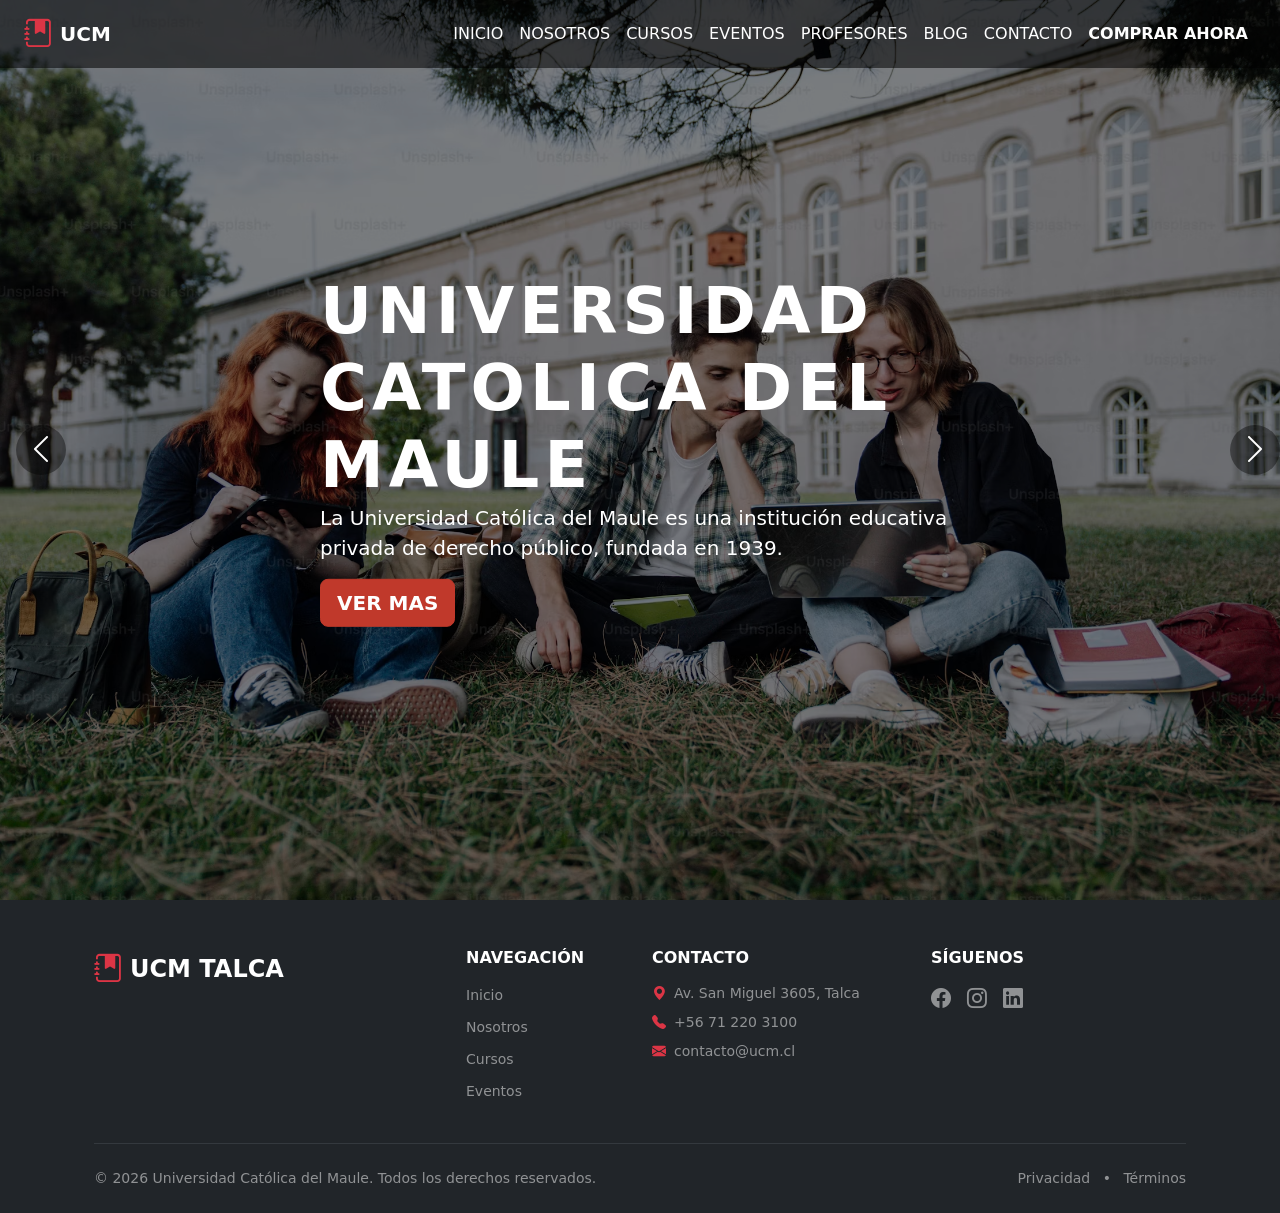
<file: frontend/index.html>
<!DOCTYPE html>
<html lang="en">
<head>
    <meta charset="UTF-8">
    <meta name="viewport" content="width=device-width, initial-scale=1.0">
    <link href="https://cdn.jsdelivr.net/npm/bootstrap@5.3.3/dist/css/bootstrap.min.css" rel="stylesheet">
    <link href="https://cdn.jsdelivr.net/npm/bootstrap-icons@1.11.3/font/bootstrap-icons.css" rel="stylesheet">
    <link rel="stylesheet" href="css/style.css">
    <title>Ucm Talca</title>
</head>
<body>
<div class="container-fluid p-0 position-relative hero">
    <img src="img/1.avif" class="w-100 hero-img" alt="Imagen Principal" id="heroImage">
    <div class="position-absolute top-0 start-0 w-100 h-100 hero-overlay"></div>
    <button id="prevBtn" type="button" class="btn hero-carousel-btn position-absolute top-50 start-0 translate-middle-y ms-3" aria-label="Imagen anterior">
        <i class="bi bi-chevron-left fs-2"></i>
    </button>
    <button id="nextBtn" type="button" class="btn hero-carousel-btn position-absolute top-50 end-0 translate-middle-y ms-3" aria-label="Imagen Siguiente">
        <i class="bi bi-chevron-right fs-2"></i>
    </button>

    <nav class="navbar navbar-expand-lg navbar-dark position-absolute top-0 start-0 w-100 hero-navbar">
        <div class="container-fluid px-4">
            <a href="#" class="navbar-brand d-flex align-items-center fw-bold">
                <i class="bi bi-journal-bookmark-fill text-danger fs-3 me-2"></i>
                UCM
            </a>
            <button class="navbar-toggler" type="button" data-bs-toggle="collapse" data-bs-target="#navbarNav" >
                <span class="navbar-toggler-icon"></span>
            </button>
            <div class="collapse navbar-collapse justify-content-end" id="navbarNav">
                <ul class="navbar-nav">
                    <li class="nav-item"><a href="#" class="nav-link active">INICIO</a></li>
                    <li class="nav-item"><a href="#" class="nav-link">NOSOTROS</a></li>
                    <li class="nav-item"><a href="#" class="nav-link">CURSOS</a></li>
                    <li class="nav-item"><a href="#" class="nav-link">EVENTOS</a></li>
                    <li class="nav-item"><a href="#" class="nav-link">PROFESORES</a></li>
                    <li class="nav-item"><a href="#" class="nav-link">BLOG</a></li>
                    <li class="nav-item"><a href="#" class="nav-link">CONTACTO</a></li>
                    <li class="nav-item"><a href="#" class="nav-link fw-bold">COMPRAR AHORA</a></li>
                </ul>
            </div>

        </div>
    </nav>
    <div class="position-absolute text-start text-white hero-content">
        <h1 class="fw-bold">UNIVERSIDAD CATOLICA DEL MAULE</h1>
        <p class="lead">La Universidad Católica del Maule es una institución educativa privada de derecho público, fundada en 1939.</p>
        <button type="button" class="btn btn-lg text-white fw-bold hero-btn">VER MAS</button>
    </div>
</div>


<footer class="bg-dark text-white pt-5 pb-4">
    <div class="container px-4">
        <div class="row g-4">
            <div class="col-lg-4 col-md-6">
                <a href="#" class="d-flex align-items-center fw-bold text-white text-decoration-none mb-3">
                    <i class="bi bi-journal-bookmark-fill text-danger fs-3 me-2"></i>
                    <span class="fs-4">UCM TALCA</span>
                </a>
            </div>

            <div class="col-lg-2 col-md-6 col-6">
                <h5 class="fw-bold text-uppercase fs-6 mb-3">Navegación</h5>
                <ul class="list-unstyled d-flex flex-column gap-2">
                    <li><a href="#" class="text-white-50 text-decoration-none small">Inicio</a></li>
                    <li><a href="#" class="text-white-50 text-decoration-none small">Nosotros</a></li>
                    <li><a href="#" class="text-white-50 text-decoration-none small">Cursos</a></li>
                    <li><a href="#" class="text-white-50 text-decoration-none small">Eventos</a></li>
                </ul>
            </div>

            <div class="col-lg-3 col-md-6">
                <h5 class="fw-bold text-uppercase fs-6 mb-3">Contacto</h5>
                <ul class="list-unstyled d-flex flex-column gap-2 text-white-50 small">
                    <li class="d-flex align-items-center"><i class="bi bi-geo-alt-fill text-danger me-2"></i> Av. San Miguel 3605, Talca</li>
                    <li class="d-flex align-items-center"><i class="bi bi-telephone-fill text-danger me-2"></i> +56 71 220 3100</li>
                    <li class="d-flex align-items-center"><i class="bi bi-envelope-fill text-danger me-2"></i> contacto@ucm.cl</li>
                </ul>
            </div>

            <div class="col-lg-3 col-md-6">
                <h5 class="fw-bold text-uppercase fs-6 mb-3">Síguenos</h5>
                <div class="d-flex gap-3 fs-5">
                    <a href="#" class="text-white-50 hover-danger"><i class="bi bi-facebook"></i></a>
                    <a href="#" class="text-white-50 hover-danger"><i class="bi bi-instagram"></i></a>
                    <a href="#" class="text-white-50 hover-danger"><i class="bi bi-linkedin"></i></a>
                </div>
            </div>
        </div>

        <hr class="border-secondary my-4">

        <div class="row align-items-center">
            <div class="col-md-6 text-center text-md-start text-white-50 small">
                &copy; 2026 Universidad Católica del Maule. Todos los derechos reservados.
            </div>
            <div class="col-md-6 text-center text-md-end mt-2 mt-md-0">
                <ul class="list-inline mb-0 small">
                    <li class="list-inline-item"><a href="#" class="text-white-50 text-decoration-none">Privacidad</a></li>
                    <li class="list-inline-item text-white-50">&bull;</li>
                    <li class="list-inline-item"><a href="#" class="text-white-50 text-decoration-none">Términos</a></li>
                </ul>
            </div>
        </div>
    </div>
</footer>

<script src="https://cdn.jsdelivr.net/npm/bootstrap@5.3.3/dist/js/bootstrap.min.js"></script>
<script src="js/script.js"></script>
</body>
</html>
</file>
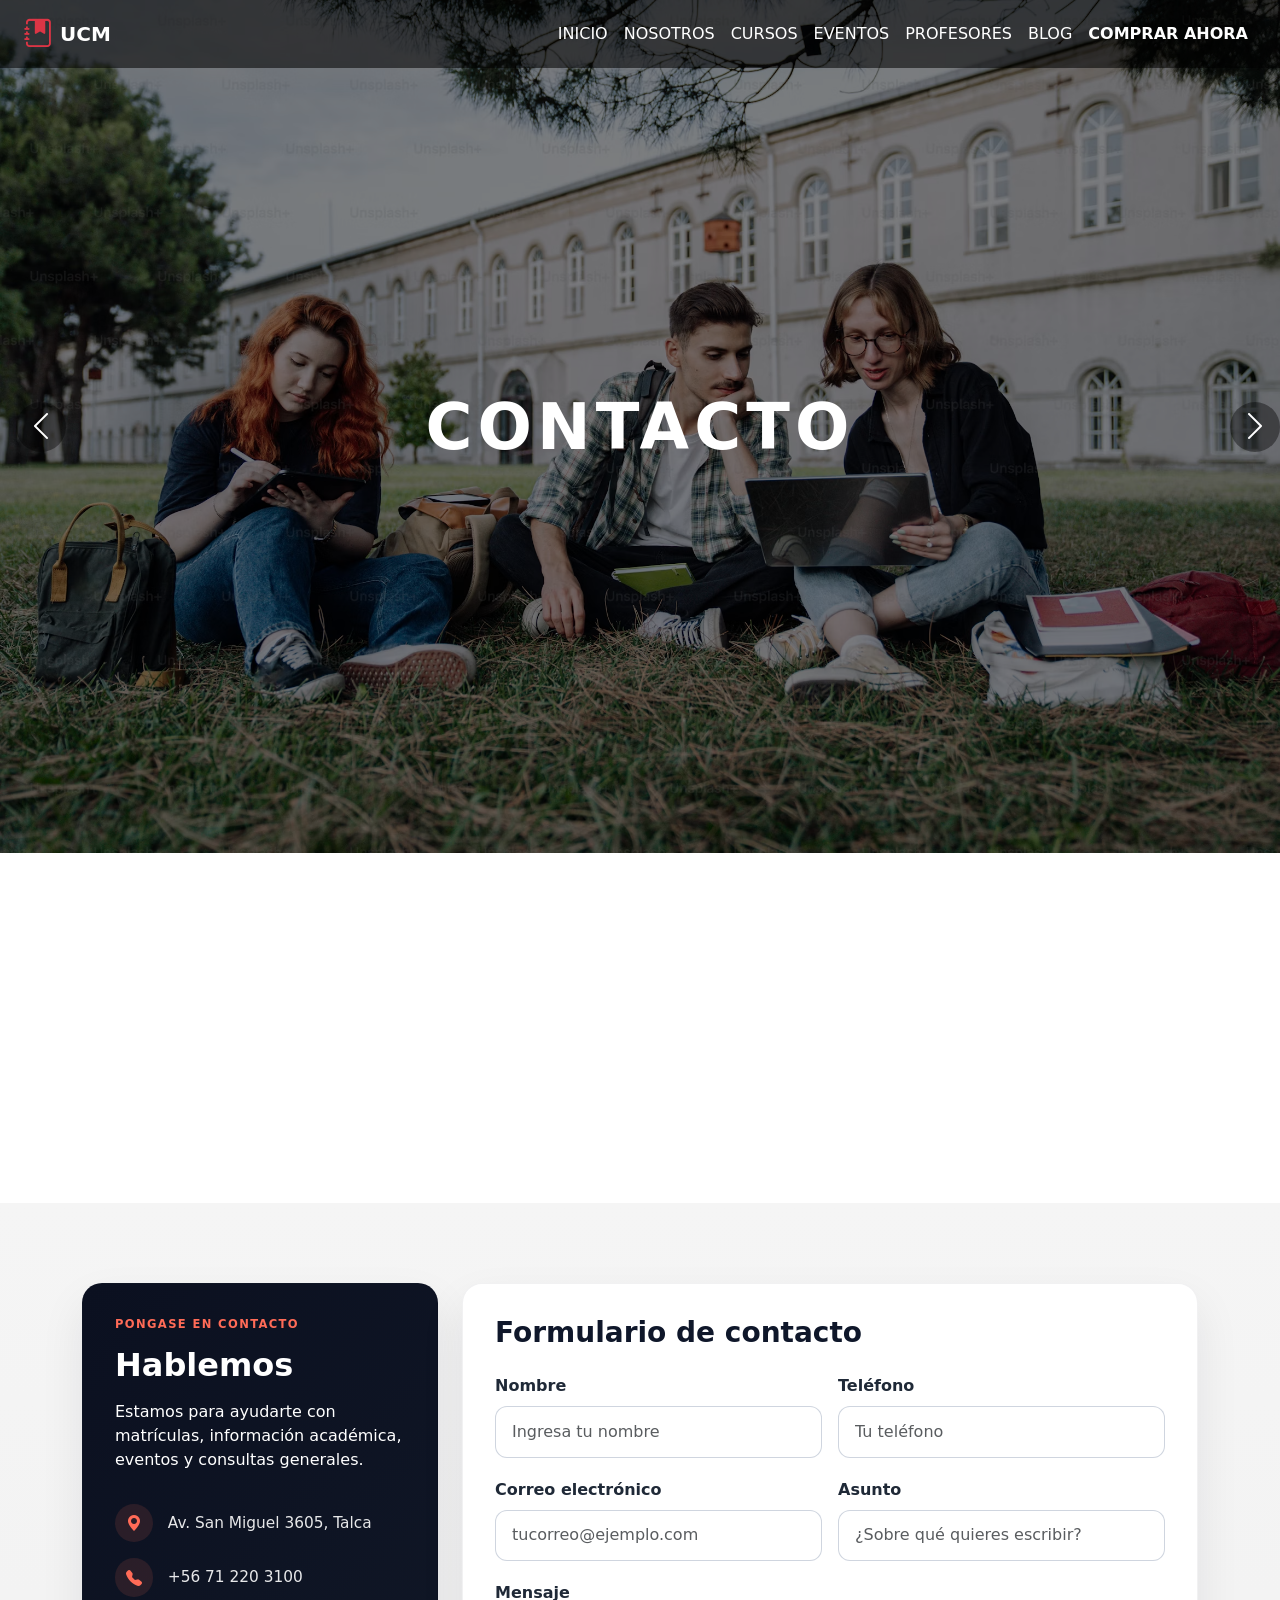
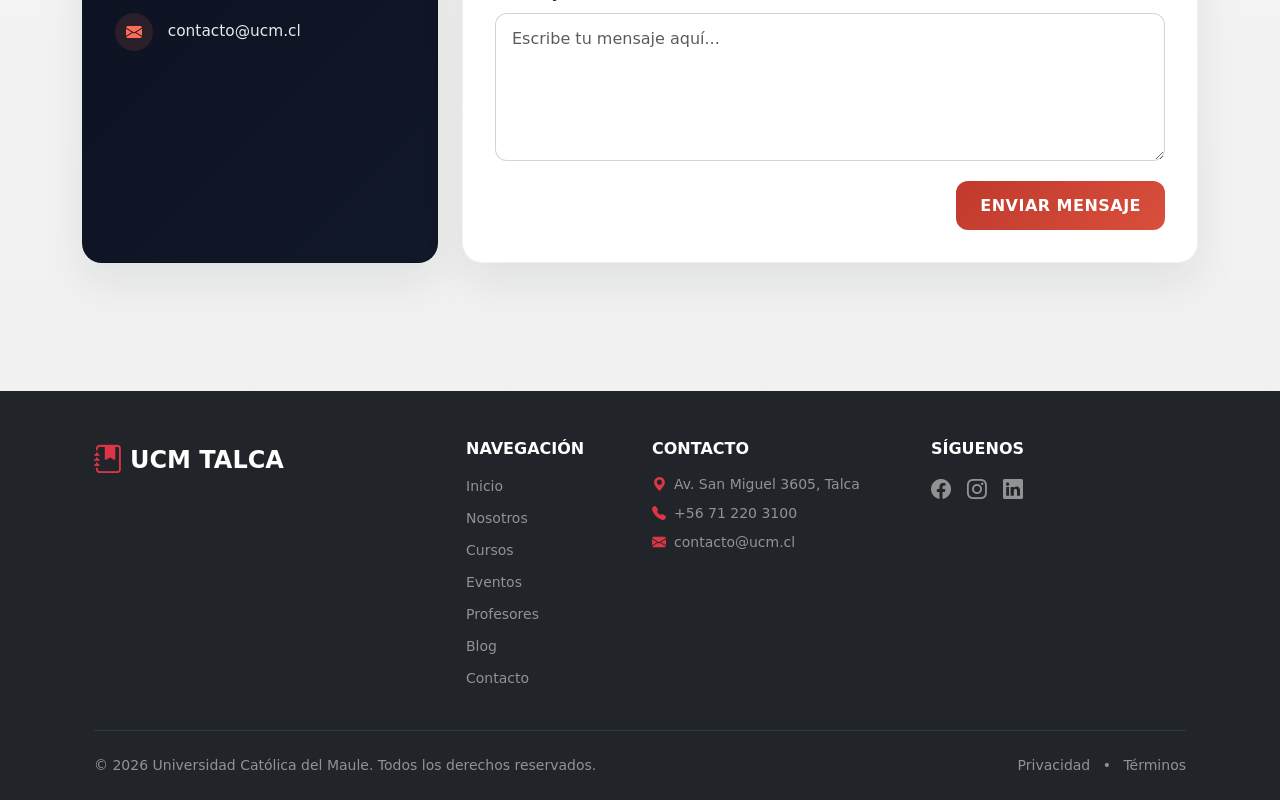
<file: frontend/contacto.html>
<!DOCTYPE html>
<html lang="en">
<head>
    <meta charset="UTF-8">
    <meta name="viewport" content="width=device-width, initial-scale=1.0">
    <link href="https://cdn.jsdelivr.net/npm/bootstrap@5.3.3/dist/css/bootstrap.min.css" rel="stylesheet">
    <link href="https://cdn.jsdelivr.net/npm/bootstrap-icons@1.11.3/font/bootstrap-icons.css" rel="stylesheet">
    <link rel="stylesheet" href="css/style.css">
    <title>Ucm Talca</title>
</head>
<body>
<div class="container-fluid h-50 p-0 position-relative hero">
    <img src="img/1.avif" class="w-100 hero-img" alt="Imagen Principal" id="heroImage">
    <div class="position-absolute top-0 start-0 w-100 h-100 hero-overlay"></div>
    <button id="prevBtn" type="button" class="btn hero-carousel-btn position-absolute top-50 start-0 translate-middle-y ms-3" aria-label="Imagen anterior">
        <i class="bi bi-chevron-left fs-2"></i>
    </button>
    <button id="nextBtn" type="button" class="btn hero-carousel-btn position-absolute top-50 end-0 translate-middle-y ms-3" aria-label="Imagen Siguiente">
        <i class="bi bi-chevron-right fs-2"></i>
    </button>

    <nav class="navbar navbar-expand-lg navbar-dark position-absolute top-0 start-0 w-100 hero-navbar">
        <div class="container-fluid px-4">
            <a href="#" class="navbar-brand d-flex align-items-center fw-bold">
                <i class="bi bi-journal-bookmark-fill text-danger fs-3 me-2"></i>
                UCM
            </a>
            <button class="navbar-toggler" type="button" data-bs-toggle="collapse" data-bs-target="#navbarNav" >
                <span class="navbar-toggler-icon"></span>
            </button>
            <div class="collapse navbar-collapse justify-content-end" id="navbarNav">
                <ul class="navbar-nav">
                    <li class="nav-item"><a href="index.html" class="nav-link active">INICIO</a></li>
                    <li class="nav-item"><a href="#" class="nav-link">NOSOTROS</a></li>
                    <li class="nav-item"><a href="#" class="nav-link">CURSOS</a></li>
                    <li class="nav-item"><a href="#" class="nav-link">EVENTOS</a></li>
                    <li class="nav-item"><a href="#" class="nav-link">PROFESORES</a></li>
                    <li class="nav-item"><a href="#" class="nav-link">BLOG</a></li>
                    <li class="nav-item"><a href="#" class="nav-link fw-bold">COMPRAR AHORA</a></li>
                </ul>
            </div>

        </div>
    </nav>
    <div class="position-absolute text-white hero-content">
        <h1 class="fw-bold">CONTACTO</h1>
    </div>
</div>

<div class="container-fluid p-0 map-section">
    <iframe class="map-frame"
            src="https://www.google.com/maps/embed?pb=!1m18!1m12!1m3!1d52015.811567644945!2d-71.6835923646529!3d-35.430321753102845!2m3!1f0!2f0!3f0!3m2!1i1024!2i768!4f13.1!3m3!1m2!1s0x9665c420693aed83%3A0x381b7049e64bf2a!2sUCM!5e0!3m2!1ses-419!2scl!4v1787614757159!5m2!1ses-419!2scl"
            allowfullscreen="" loading="lazy" referrerpolicy="strict-origin-when-cross-origin" title="Mapa de la Universidad Católica del Maule"></iframe>
</div>

<section class="contact-section">
    <div class="container py-5">
        <div class="row g-4 align-items-stretch">
            <div class="col-lg-4">
                <div class="contact-info-card h-100">
                    <p class="section-kicker">Pongase en contacto</p>
                    <h2 class="fw-bold mb-3">Hablemos</h2>
                    <p class="mb-4">Estamos para ayudarte con matrículas, información académica, eventos y consultas generales.</p>

                    <ul class="contact-detail-list list-unstyled">
                        <li>
                            <i class="bi bi-geo-alt-fill"></i>
                            <span>Av. San Miguel 3605, Talca</span>
                        </li>
                        <li>
                            <i class="bi bi-telephone-fill"></i>
                            <span>+56 71 220 3100</span>
                        </li>
                        <li>
                            <i class="bi bi-envelope-fill"></i>
                            <span>contacto@ucm.cl</span>
                        </li>
                    </ul>
                </div>
            </div>

            <div class="col-lg-8">
                <div class="contact-form-card h-100">
                    <h3 class="fw-bold mb-4">Formulario de contacto</h3>
                    <form class="row g-3" id="contactform" novalidate>
                        <div class="col-md-6">
                            <label for="contactName" class="form-label fw-semibold">Nombre</label>
                            <input type="text" class="form-control" id="contactName" placeholder="Ingresa tu nombre" required>
                            <div class="text-danger small mt-1 " id="ContactNameError"></div>
                        </div>
                        <div class="col-md-6">
                            <label for="contactPhone" class="form-label fw-semibold">Teléfono</label>
                            <input type="tel" class="form-control" id="contactPhone" placeholder="Tu teléfono">
                            <div class="text-danger small mt-1 " id="ContactPhoneError"></div>
                        </div>
                        <div class="col-md-6">
                            <label for="contactEmail" class="form-label fw-semibold">Correo electrónico</label>
                            <input type="email" class="form-control" id="contactEmail" placeholder="tucorreo@ejemplo.com" required>
                            <div class="text-danger small mt-1 " id="ContactEmailError"></div>
                        </div>
                        <div class="col-md-6">
                            <label for="contactSubject" class="form-label fw-semibold">Asunto</label>
                            <input type="text" class="form-control" id="contactSubject" placeholder="¿Sobre qué quieres escribir?">
                            <div class="text-danger small mt-1 " id="ContactSubjectError"></div>
                        </div>
                        <div class="col-12">
                            <label for="contactMessage" class="form-label fw-semibold">Mensaje</label>
                            <textarea class="form-control" id="contactMessage" rows="5" placeholder="Escribe tu mensaje aquí..." required></textarea>
                            <div class="text-danger small mt-1 " id="ContactMessageError"></div>
                        </div>
                        <div class="col-12 d-flex justify-content-end">
                            <button type="submit" class="btn btn-primary contact-submit-btn">Enviar mensaje</button>
                        </div>
                    </form>
                </div>
            </div>
        </div>
    </div>
</section>

<footer class="bg-dark text-white pt-5 pb-4">
    <div class="container px-4">
        <div class="row g-4">
            <div class="col-lg-4 col-md-6">
                <a href="#" class="d-flex align-items-center fw-bold text-white text-decoration-none mb-3">
                    <i class="bi bi-journal-bookmark-fill text-danger fs-3 me-2"></i>
                    <span class="fs-4">UCM TALCA</span>
                </a>
            </div>

            <div class="col-lg-2 col-md-6 col-6">
                <h5 class="fw-bold text-uppercase fs-6 mb-3">Navegación</h5>
                <ul class="list-unstyled d-flex flex-column gap-2">
                    <li><a href="index.html" class="text-white-50 text-decoration-none small">Inicio</a></li>
                    <li><a href="#" class="text-white-50 text-decoration-none small">Nosotros</a></li>
                    <li><a href="#" class="text-white-50 text-decoration-none small">Cursos</a></li>
                    <li><a href="#" class="text-white-50 text-decoration-none small">Eventos</a></li>
                    <li><a href="#" class="text-white-50 text-decoration-none small">Profesores</a></li>
                    <li><a href="#" class="text-white-50 text-decoration-none small">Blog</a></li>
                    <li><a href="contacto.html" class="text-white-50 text-decoration-none small">Contacto</a></li>
                </ul>
            </div>

            <div class="col-lg-3 col-md-6">
                <h5 class="fw-bold text-uppercase fs-6 mb-3">Contacto</h5>
                <ul class="list-unstyled d-flex flex-column gap-2 text-white-50 small">
                    <li class="d-flex align-items-center"><i class="bi bi-geo-alt-fill text-danger me-2"></i> Av. San Miguel 3605, Talca</li>
                    <li class="d-flex align-items-center"><i class="bi bi-telephone-fill text-danger me-2"></i> +56 71 220 3100</li>
                    <li class="d-flex align-items-center"><i class="bi bi-envelope-fill text-danger me-2"></i> contacto@ucm.cl</li>
                </ul>
            </div>

            <div class="col-lg-3 col-md-6">
                <h5 class="fw-bold text-uppercase fs-6 mb-3">Síguenos</h5>
                <div class="d-flex gap-3 fs-5">
                    <a href="#" class="text-white-50 hover-danger"><i class="bi bi-facebook"></i></a>
                    <a href="#" class="text-white-50 hover-danger"><i class="bi bi-instagram"></i></a>
                    <a href="#" class="text-white-50 hover-danger"><i class="bi bi-linkedin"></i></a>
                </div>
            </div>
        </div>

        <hr class="border-secondary my-4">

        <div class="row align-items-center">
            <div class="col-md-6 text-center text-md-start text-white-50 small">
                &copy; 2026 Universidad Católica del Maule. Todos los derechos reservados.
            </div>
            <div class="col-md-6 text-center text-md-end mt-2 mt-md-0">
                <ul class="list-inline mb-0 small">
                    <li class="list-inline-item"><a href="#" class="text-white-50 text-decoration-none">Privacidad</a></li>
                    <li class="list-inline-item text-white-50">&bull;</li>
                    <li class="list-inline-item"><a href="#" class="text-white-50 text-decoration-none">Términos</a></li>
                </ul>
            </div>
        </div>
    </div>
</footer>

<script src="https://cdn.jsdelivr.net/npm/bootstrap@5.3.3/dist/js/bootstrap.min.js"></script>
<script src="js/script.js"></script>
</body>
</html>
</file>
<file: frontend/css/style.css>
.hero {
    height: 100vh;
    overflow: hidden;
}

.hero-img {
    height: 100%;
    object-fit: cover;
}

.hero-overlay {
    position: absolute;
    inset: 0;
    background-color: rgba(0, 0, 0, 0.5);
}

.hero-content {
    left: 50%;
    top: 50%;
    transform: translate(-50%, -50%);
    max-width: 700px;
    text-align: center;
    z-index: 2;
}

.hero-content h1 {
    margin: 0;
    font-size: clamp(2.5rem, 5vw, 4.5rem);
    letter-spacing: 0.08em;
    text-transform: uppercase;
}

.hero-btn {
    background-color: #c0392b;
    border-color: #c0392b;
}

.hero-navbar {
    background-color: rgb(0 0 0 / 0.55);
    z-index: 10;
}

.hero-navbar .nav-link {
    color: #ffffff;
}

.hero-carousel-btn {
    z-index: 10;
    width: 50px;
    height: 50px;
    border-radius: 50%;
    background-color: rgba(0, 0, 0, 0.4);
    color: #ffffff;
    display: flex;
    align-items: center;
    justify-content: center;
}

.hero-carousel-btn:hover {
    background-color: rgba(0, 0, 0, 0.8);
}

.map-section {
    width: 100%;
    padding: 0;
    margin: 0;
}

.map-frame {
    display: block;
    width: 100%;
    min-height: 350px;
    border: 0;
    filter: grayscale(0.15) contrast(1.05);
}

.contact-section {
    background: linear-gradient(180deg, #f5f5f5 0%, #f1f1f1 100%);
    padding: 2rem 0 5rem;
}

.contact-info-card,
.contact-form-card {
    background: #ffffff;
    border-radius: 20px;
    box-shadow: 0 20px 45px rgba(15, 23, 42, 0.08);
    border: 1px solid rgba(19, 25, 34, 0.06);
    padding: 2rem;
}

.contact-info-card {
    background: linear-gradient(135deg, #0b1020 0%, #111827 100%);
    color: #ffffff;
}

.section-kicker {
    color: #ff6b57;
    text-transform: uppercase;
    letter-spacing: 0.12em;
    font-size: 0.72rem;
    font-weight: 700;
    margin-bottom: 0.75rem;
}

.contact-detail-list {
    display: flex;
    flex-direction: column;
    gap: 1rem;
    margin-top: 2rem;
}

.contact-detail-list li {
    display: flex;
    align-items: center;
    gap: 0.9rem;
    color: rgba(255, 255, 255, 0.9);
    font-size: 0.96rem;
}

.contact-detail-list i {
    width: 2.4rem;
    height: 2.4rem;
    border-radius: 50%;
    display: inline-flex;
    align-items: center;
    justify-content: center;
    background: rgba(255, 107, 87, 0.12);
    color: #ff6b57;
    font-size: 1rem;
}

.contact-form-card h3 {
    color: #0f172a;
}

.contact-form-card .form-control {
    border: 1px solid rgba(148, 163, 184, 0.45);
    border-radius: 12px;
    padding: 0.8rem 1rem;
    background: #fff;
    transition: border-color 0.2s ease, box-shadow 0.2s ease;
}

.contact-form-card .form-control:focus {
    border-color: #c0392b;
    box-shadow: 0 0 0 0.2rem rgba(192, 57, 43, 0.12);
}

.contact-form-card .form-label {
    color: #1f2937;
    margin-bottom: 0.5rem;
}

.contact-submit-btn {
    background: linear-gradient(135deg, #c0392b 0%, #d94f3d 100%);
    border: none;
    border-radius: 12px;
    padding: 0.8rem 1.5rem;
    font-weight: 700;
    letter-spacing: 0.03em;
    text-transform: uppercase;
}

.contact-submit-btn:hover {
    background: linear-gradient(135deg, #a92d23 0%, #c0392b 100%);
}

footer a.text-white-50:hover {
    color: #ffffff !important;
    text-decoration: underline !important;
}

footer .hover-danger:hover {
    color: #c0392b !important;
    transition: color 0.2s ease-in-out;
}

.is-invalid{
    border-color: red;
}
</file>
